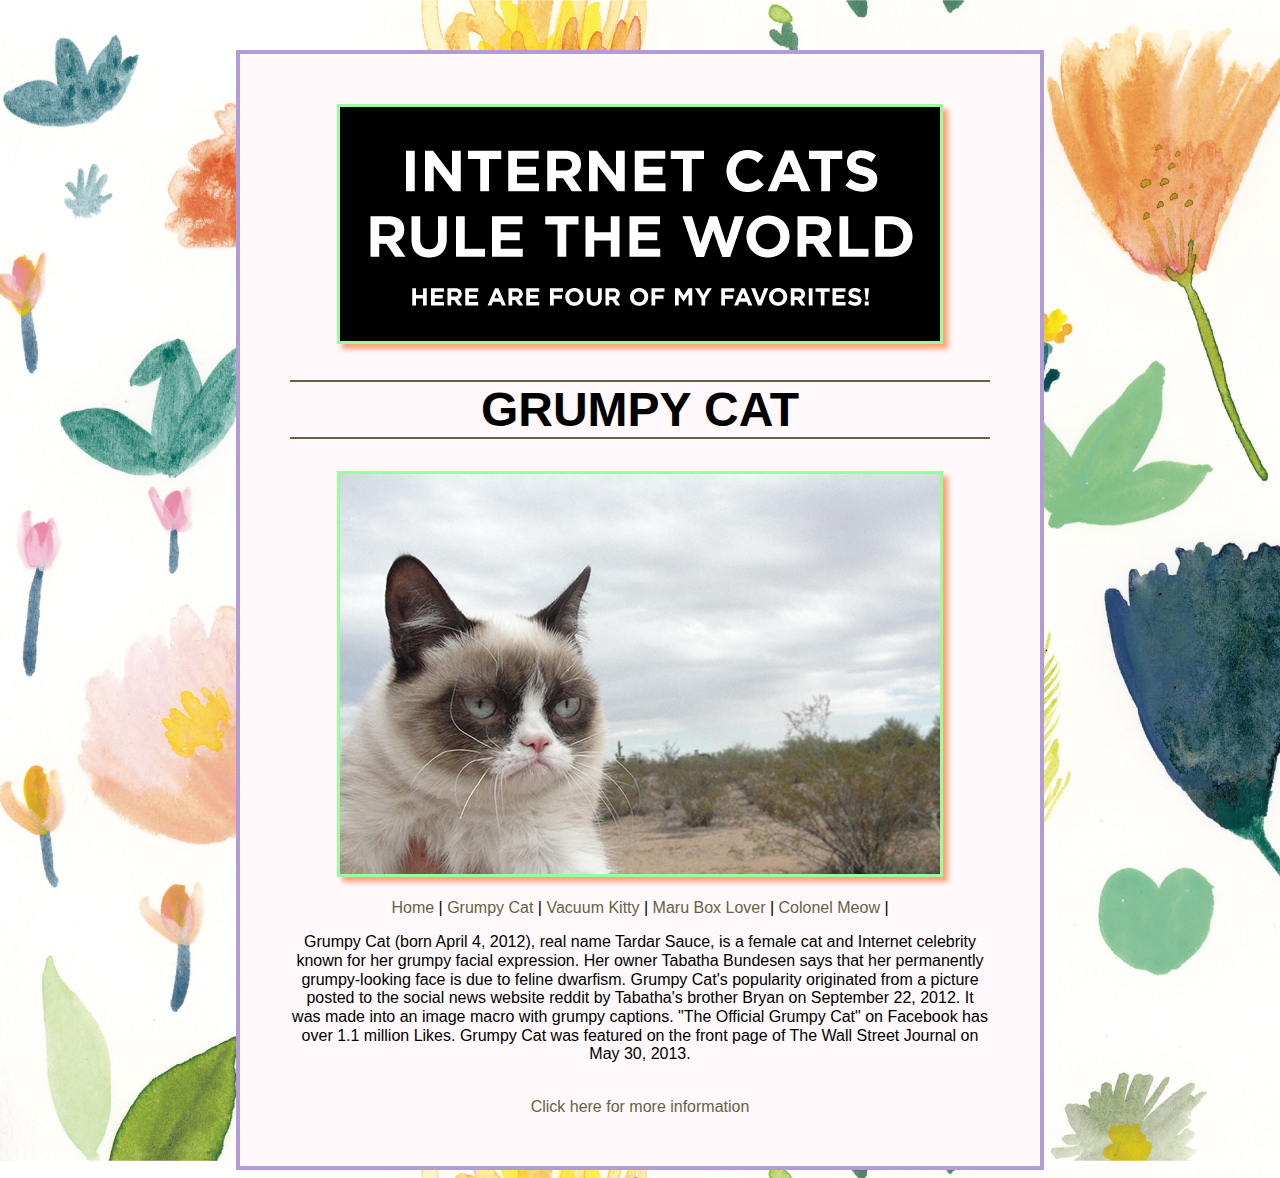
<file: Challenge CSS/challengegrump.html>
<!DOCTYPE html>
<html lang="en">
<head>
    <meta charset="UTF-8">
    <title>Grumpy Cat</title>
    <link rel="stylesheet" href='challengestyle.css'>
    
</head>
<body>
    <img src="Catbanner.jpg">
    <h1> Grumpy Cat</h1>
    <img src="Grump.jpg">
<br><br>
    <a href="challengeindex.html">Home</a> |
    <a href="challengegrump.html">Grumpy Cat</a> |
    <a href="challengevacuum.html">Vacuum Kitty</a> | 
    <a href="challengemaru.html">Maru Box Lover</a> |
    <a href="challengemeow.html">Colonel Meow</a> |
    
<p> Grumpy Cat (born April 4, 2012), real name Tardar Sauce, is a female cat and Internet celebrity known for her grumpy facial expression. Her owner Tabatha Bundesen says that her permanently grumpy-looking face is due to feline dwarfism. Grumpy Cat's popularity originated from a picture posted to the social news website reddit by Tabatha's brother Bryan on September 22, 2012. It was made into an image macro with grumpy captions. "The Official Grumpy Cat" on Facebook has over 1.1 million Likes. Grumpy Cat was featured on the front page of The Wall Street Journal on May 30, 2013.
</p>
    <br>
    <a href="https://www.grumpycats.com/"> Click here for more information </a>
    
</body>
</html>
</file>
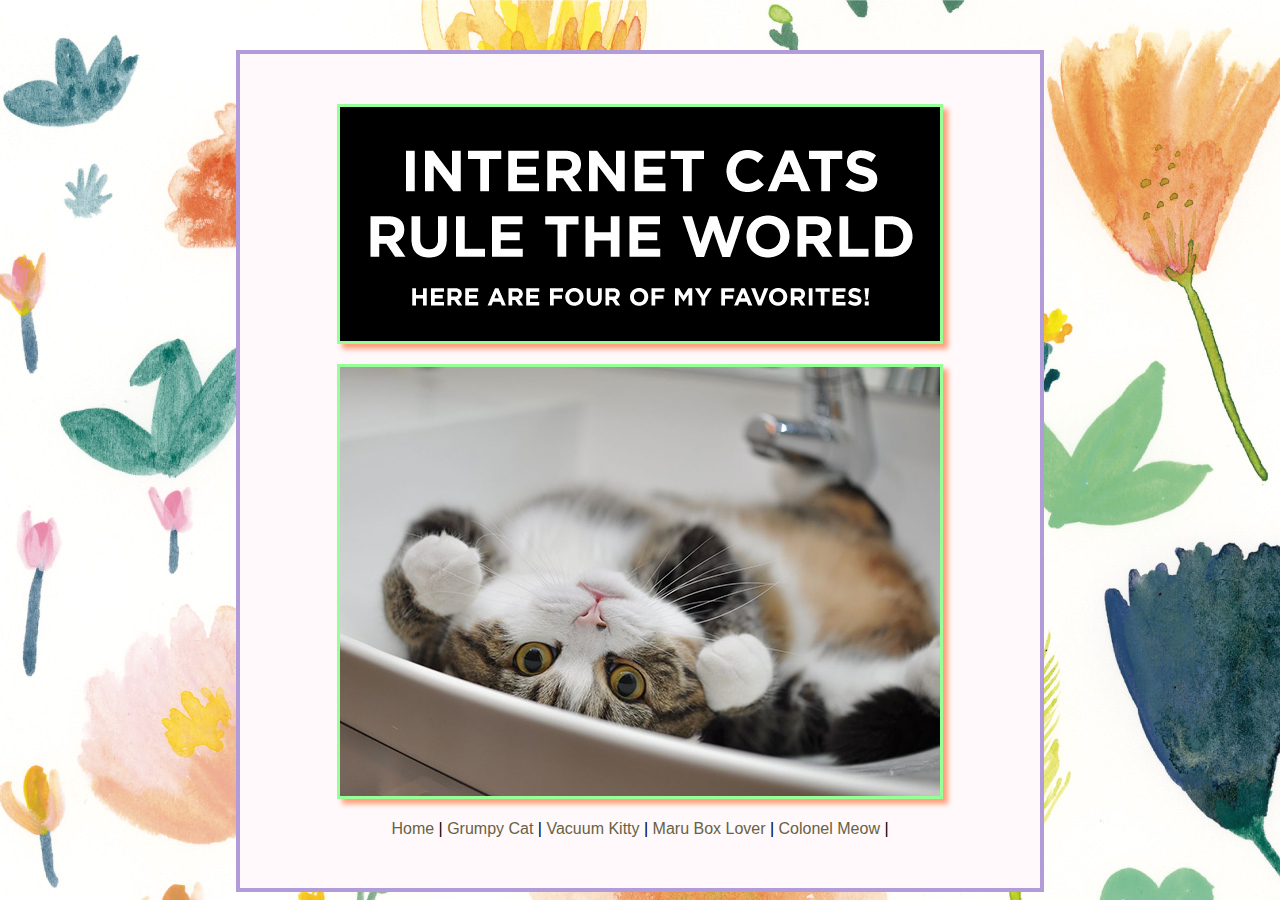
<file: Challenge CSS/challengeindex.html>
<!DOCTYPE html>
<html lang="en">
<head>
    <meta charset="UTF-8">
    <title>Internet Cats Rule the World!</title>
    <link rel="stylesheet" href='challengestyle.css'>
</head>
<body>
    <img src="Catbanner.jpg">
    <p> <img src="Home.jpg"> </p>

     <a href="challengeindex.html">Home</a> |
    <a href="challengegrump.html">Grumpy Cat</a> |
    <a href="challengevacuum.html">Vacuum Kitty</a> | 
    <a href="challengemaru.html">Maru Box Lover</a> |
    <a href="challengemeow.html">Colonel Meow</a> |


</body>
</html>
</file>
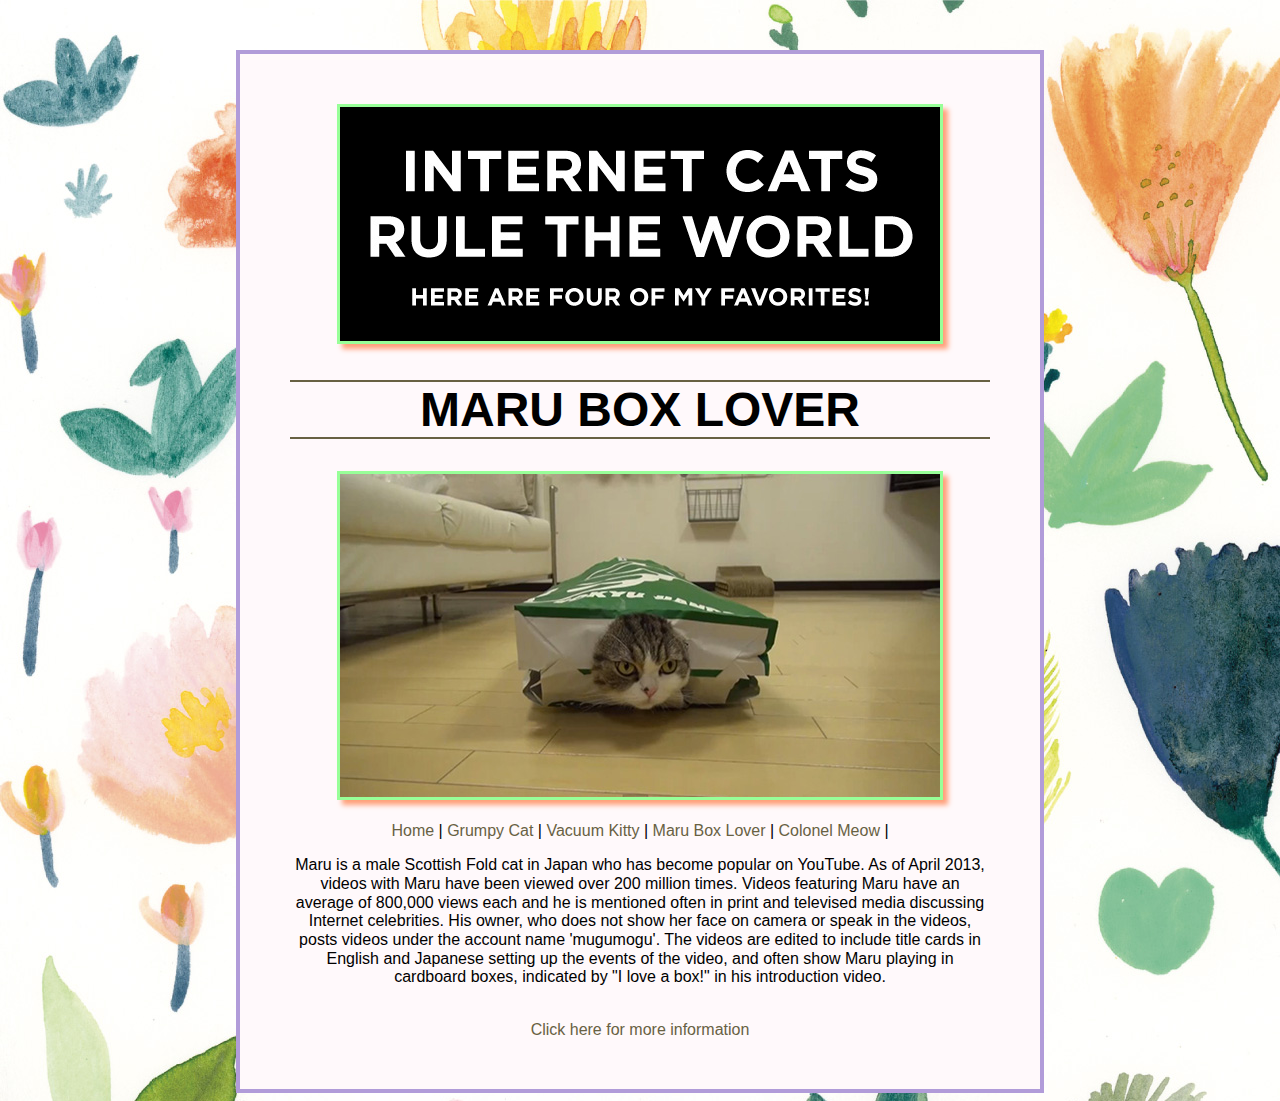
<file: Challenge CSS/challengemaru.html>
<!DOCTYPE html>
<html lang="en">
<head>
    <meta charset="UTF-8">
    <title>Maru Box Lover</title>
    <link rel="stylesheet" href='challengestyle.css'>
    
</head>
<body>
    <img src="Catbanner.jpg">
    <h1>Maru Box Lover</h1>
    <img src="Maru.jpg">
<br><br>
    <a href="challengeindex.html">Home</a> |
    <a href="challengegrump.html">Grumpy Cat</a> |
    <a href="challengevacuum.html">Vacuum Kitty</a> | 
    <a href="challengemaru.html">Maru Box Lover</a> |
    <a href="challengemeow.html">Colonel Meow</a> |
    
<p> Maru is a male Scottish Fold cat in Japan who has become popular on YouTube. As of April 2013, videos with Maru have been viewed over 200 million times. Videos featuring Maru have an average of 800,000 views each and he is mentioned often in print and televised media discussing Internet celebrities.
His owner, who does not show her face on camera or speak in the videos, posts videos under the account name 'mugumogu'. The videos are edited to include title cards in English and Japanese setting up the events of the video, and often show Maru playing in cardboard boxes, indicated by "I love a box!" in his introduction video.

</p>
    <br>
    <a href="http://maruthecat.tumblr.com/"> Click here for more information </a>
    
</body>
</html>
</file>
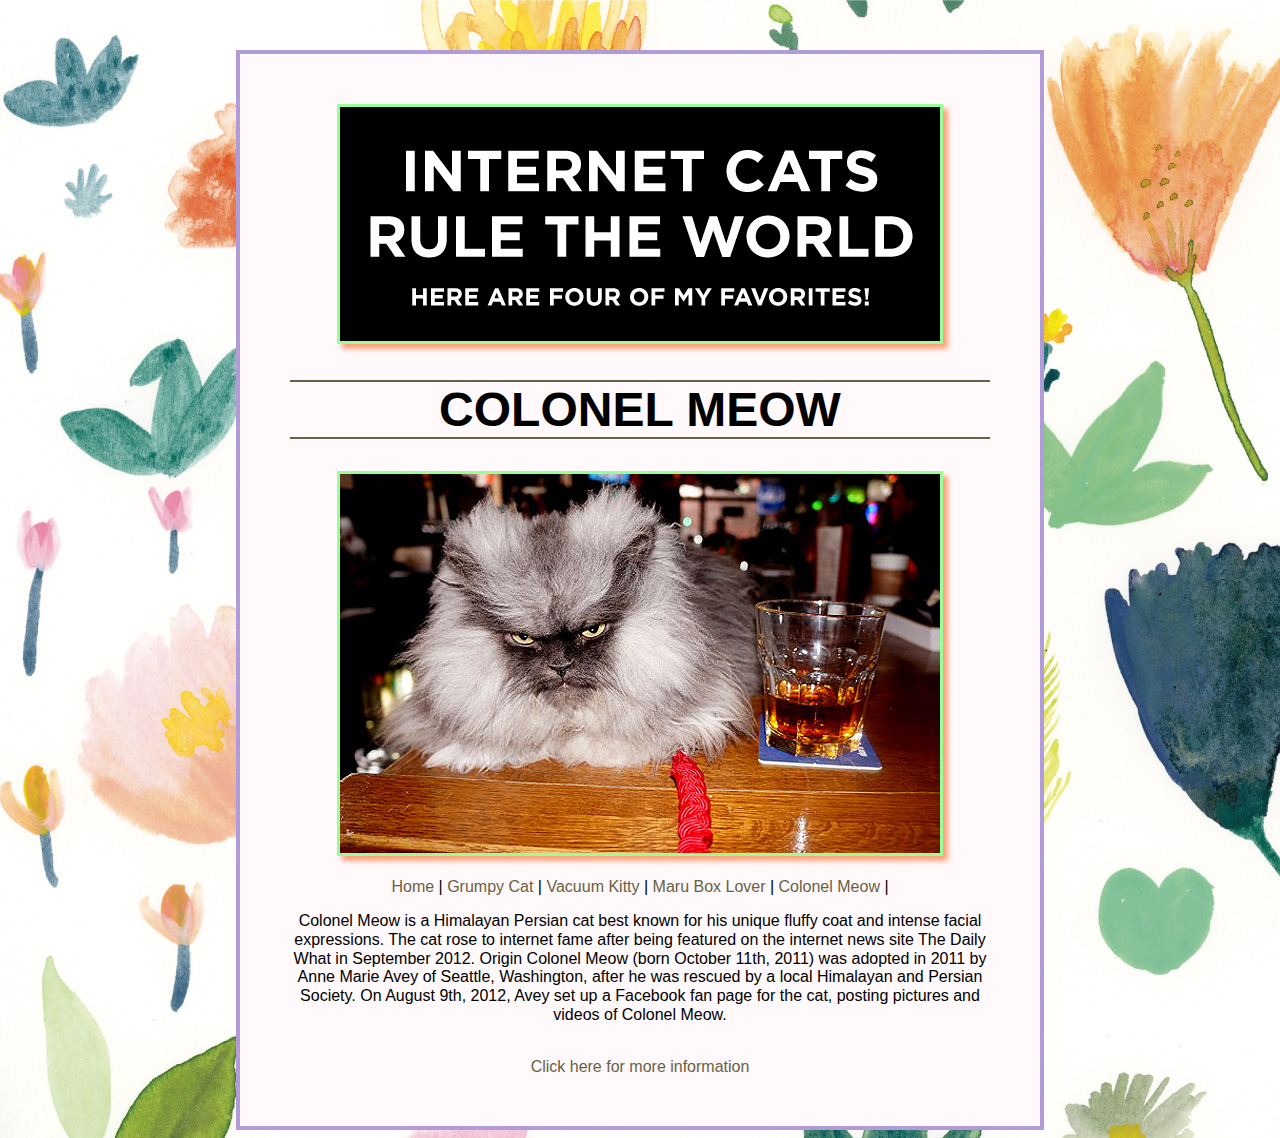
<file: Challenge CSS/challengemeow.html>
<!DOCTYPE html>
<html lang="en">
<head>
    <meta charset="UTF-8">
    <title>Grumpy Cat</title>
    <link rel="stylesheet" href='challengestyle.css'>
    
</head>
<body>
    <img src="Catbanner.jpg">
    <h1> Colonel Meow</h1>
    <img src="Meow.jpg">
<br><br>
     <a href="challengeindex.html">Home</a> |
    <a href="challengegrump.html">Grumpy Cat</a> |
    <a href="challengevacuum.html">Vacuum Kitty</a> | 
    <a href="challengemaru.html">Maru Box Lover</a> |
    <a href="challengemeow.html">Colonel Meow</a> |
    
<p> Colonel Meow is a Himalayan Persian cat best known for his unique fluffy coat and intense facial expressions. The cat rose to internet fame after being featured on the internet news site The Daily What in September 2012.
Origin Colonel Meow (born October 11th, 2011) was adopted in 2011 by Anne Marie Avey of Seattle, Washington, after he was rescued by a local Himalayan and Persian Society. On August 9th, 2012, Avey set up a Facebook fan page for the cat, posting pictures and videos of Colonel Meow.
</p>
    <br>
    <a href="http://colonelmeow.tumblr.com/"> Click here for more information </a>
    
</body>
</html>
</file>
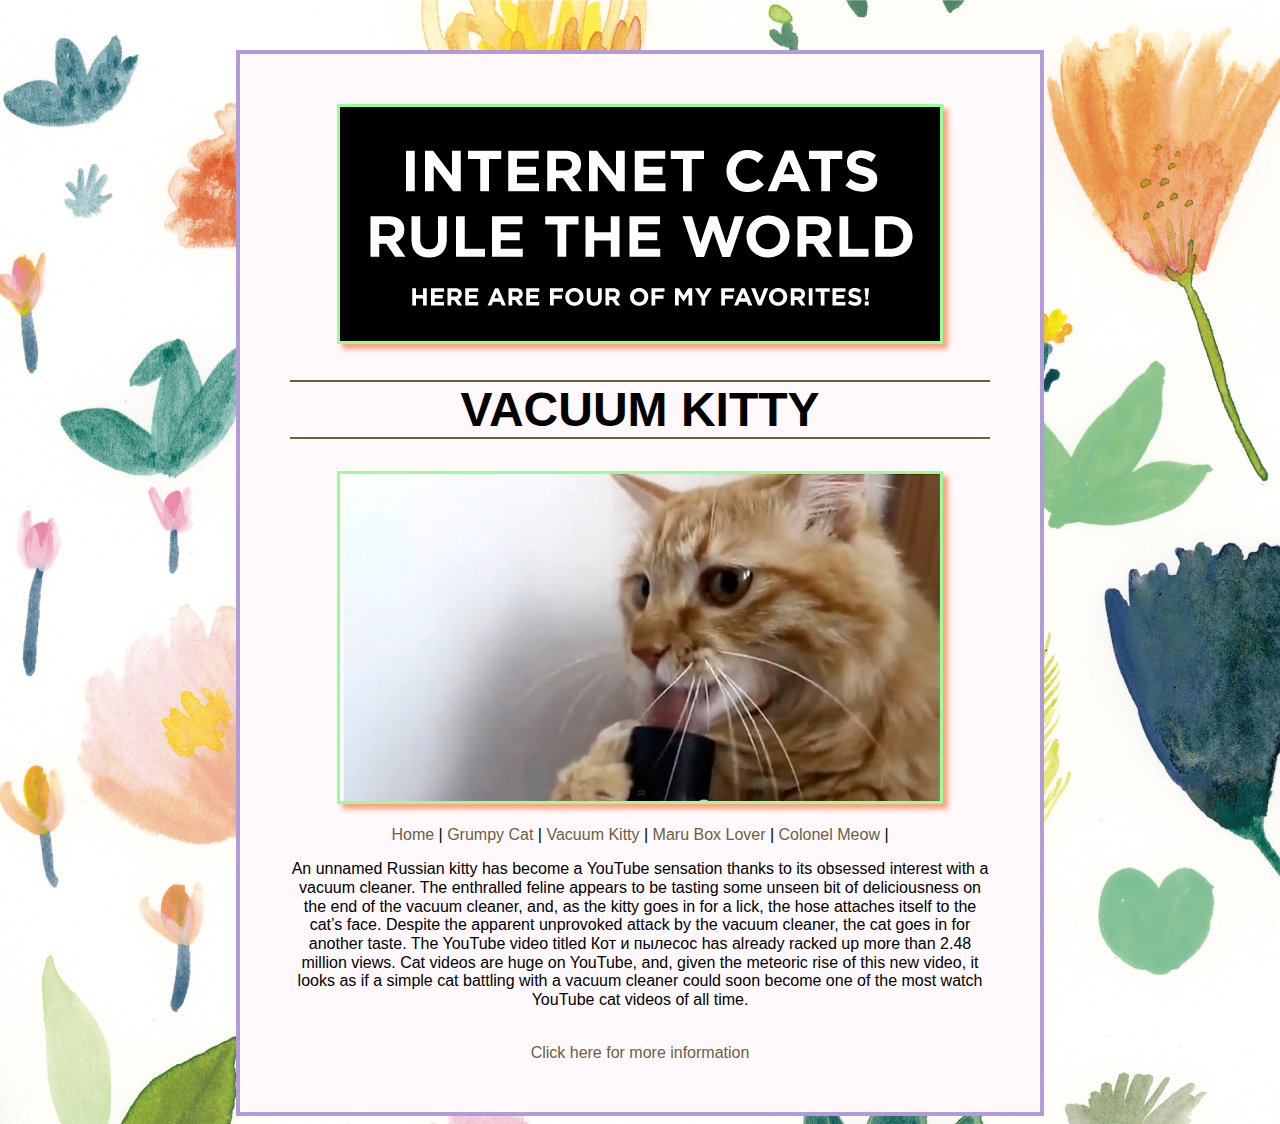
<file: Challenge CSS/challengevacuum.html>
<!DOCTYPE html>
<html lang="en">
<head>
    <meta charset="UTF-8">
    <title>Vacuum Kitty</title>
    <link rel="stylesheet" href='challengestyle.css'>
    
</head>
<body>
    <img src="Catbanner.jpg">
    <h1>Vacuum Kitty</h1>
    <img src="Vacuum.jpg">
<br><br>
     <a href="challengeindex.html">Home</a> |
    <a href="challengegrump.html">Grumpy Cat</a> |
    <a href="challengevacuum.html">Vacuum Kitty</a> | 
    <a href="challengemaru.html">Maru Box Lover</a> |
    <a href="challengemeow.html">Colonel Meow</a> |
    
<p> An unnamed Russian kitty has become a YouTube sensation thanks to its obsessed interest with a vacuum cleaner. The enthralled feline appears to be tasting some unseen bit of deliciousness on the end of the vacuum cleaner, and, as the kitty goes in for a lick, the hose attaches itself to the cat’s face. Despite the apparent unprovoked attack by the vacuum cleaner, the cat goes in for another taste. The YouTube video titled Кот и пылесос has already racked up more than 2.48 million views. Cat videos are huge on YouTube, and, given the meteoric rise of this new video, it looks as if a simple cat battling with a vacuum cleaner could soon become one of the most watch YouTube cat videos of all time.

</p>
    <br>
    <a href="https://www.huffingtonpost.com/2013/04/18/cat-licks-vacuum-video_n_3110038.html"> Click here for more information </a>
    
</body>
</html>
</file>
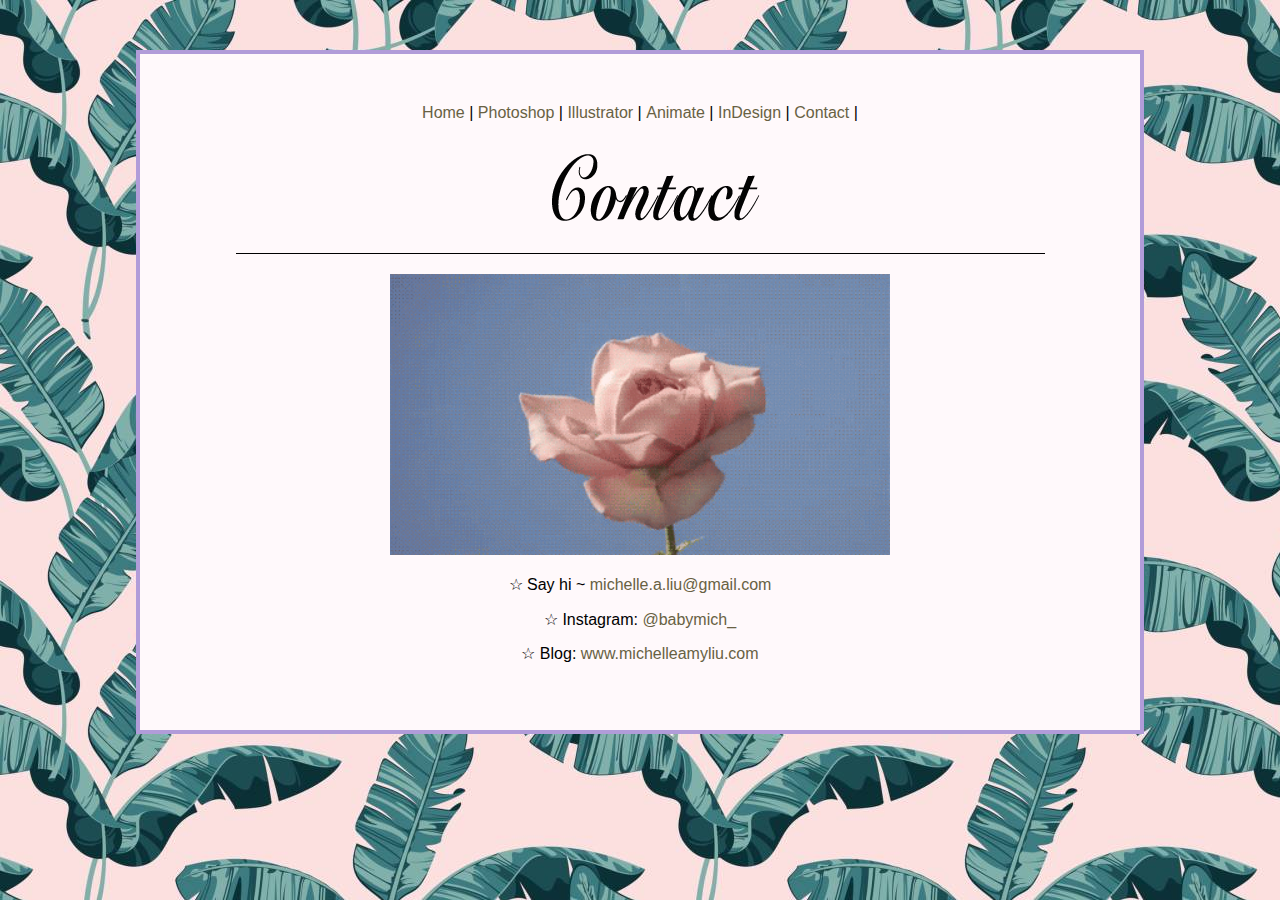
<file: MLIU_Final/contact.html>
<!DOCTYPE html>
<html lang="en">
<head>
    <meta charset="UTF-8">
    <title>My First Website</title>
    <link rel="stylesheet" href='style.css'>
</head>
<body>
     <a href="index.html">Home</a> |
    <a href="raster.html">Photoshop</a> |
    <a href="vector.html">Illustrator</a> | 
    <a href="timebasemedia.html">Animate</a> |
    <a href="printlayout.html">InDesign</a> |
    <a href="contact.html">Contact</a> |
    
    <img src="Contact.png" style="border: none; box-shadow: none; border-bottom: 1px solid black;">
    <p> <img src="Contact.gif" width="500"> </p>
    <p> ☆ Say hi ~ <a href="mailto:michelle.a.liu@gmail.com">michelle.a.liu@gmail.com </a></p>
    <p> ☆ Instagram: <a href="https://www.instagram.com/babymich_/">@babymich_</a></p>
    <p> ☆ Blog: <a href="https://www.michelleamyliu.com/">www.michelleamyliu.com</a> </p>

 


</body>
</html>
</file>
<file: Challenge CSS/challengestyle.css>
html{
    background-image: url("background.jpg");
}

body {
    width:700px;
    padding:50px;
    margin-top:50px;
    margin-left: auto;
    margin-right: auto;
}

body {
    text-align: center;
    font-family: 'Baskerville', 'helvetica', sans-serif; 
}

body {
    border:4px solid #b19cd9;
    background-color: #FFF9FB;
}

a{
    font-size:12pt;
    color:#686143;
    text-decoration:none;
}

a:hover{
    color:#ffb6c1;
    font-style: italic; 
}

h1{
    font-size:36pt;
    color:#000;
    border-top:2px solid #686143;
    border-bottom:2px solid #686143;
    text-transform: uppercase;
}

p {
    font-size: 12pt;
    line-height: 14pt;
}

img{
    border:medium solid #98ff98;
    box-shadow:5px 5px 5px rgba(255,160,122);
}
</file>
<file: MLIU_Final/style.css>
html{
    background-image: url("backgroundtwo.jpg");
}

body {
    width:900px;
    padding:50px;
    margin-top:50px;
    margin-bottom:50px;
    margin-left: auto;
    margin-right: auto;
}

body {
    text-align: center;
    font-family: 'Baskerville', 'helvetica', sans-serif; 
}

body {
    border:4px solid #b19cd9;
    background-color: #FFF9FB;
}

a{
    font-size:12pt;
    color:#686143;
    text-decoration:none;
}

a:hover{
    color:#ffb6c1;
    font-style: italic; 
}

h1{
    font-size:36pt;
    color:#000;
    border-bottom:2px solid #686143;
    width="750";
    text-transform: uppercase;
    padding-bottom: 20px;
}

p {
    font-size: 12pt;
    line-height: 14pt;
    width="750";
}

article {
    font-family: 'Baskerville';
    font-size: 16pt;
    margin-left: 100px;
    margin-right: 100px;
    font-style: italic;
}

img{
  

}
</file>
